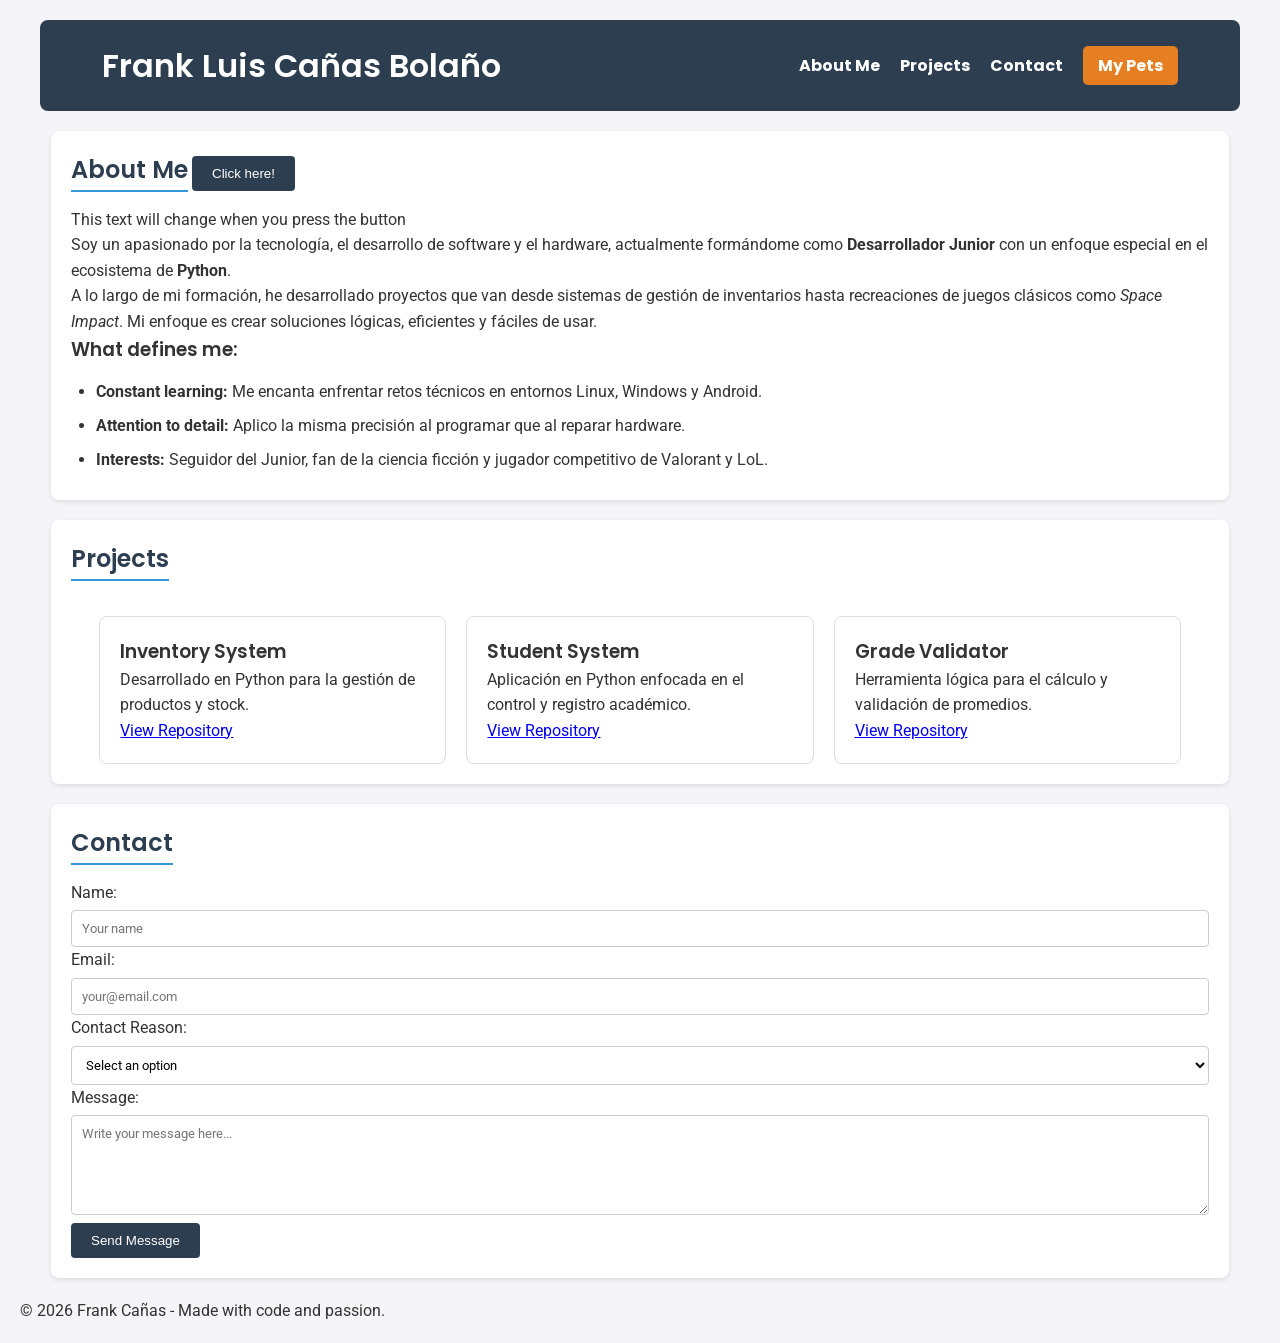
<file: index.html>
<!DOCTYPE html>
<html lang="en">
<head>
    <meta charset="UTF-8">
    <meta name="viewport" content="width=device-width, initial-scale=1.0">
    <title>My Portfolio | Junior Developer</title>
    <!-- <link rel="stylesheet" href="styles.css"> -->
    <link rel="stylesheet" href="style.min.css">
    <link href="https://fonts.googleapis.com/css2?family=Poppins:wght@600&family=Roboto:wght@400;500&display=swap" rel="stylesheet">
</head>
<body>

    <header>
        <h1>Frank Luis Cañas Bolaño</h1>
        <nav>
            <input type="checkbox" id="menu-check">

            <label for="menu-check" class="menu-hamburguesa">

                <span></span>
                <span></span>
                <span></span>
            </label>
            <ul>
                <li><a href="#sobre-mi">About Me</a></li>
                <li><a href="#proyectos">Projects</a></li>
                <li><a href="#contacto">Contact</a></li>
                <li><a href="mascotas.html" class="btn-nav">My Pets</a></li>
            </ul>
        </nav>
    </header>

    <main>
        <section id="sobre-mi">
                <h2>About Me</h2>
                
                <button id="btn-saludo">Click here!</button>
                <p id="parrafo-interactivo">This text will change when you press the button</p>
                <div id="mensaje-oculto" style="display: none; margin-top: 10px;">
                    Welcome to my portfolio! Here you will find my projects and skills as a junior developer.
                </div>

                <div class="content-wrapper">
                    <p>
                        Soy un apasionado por la tecnología, el desarrollo de software y el hardware, actualmente formándome como <strong>Desarrollador Junior</strong> con un enfoque especial en el ecosistema de <strong>Python</strong>.
                    </p>
                    <p>
                        A lo largo de mi formación, he desarrollado proyectos que van desde sistemas de gestión de inventarios hasta recreaciones de juegos clásicos como <em>Space Impact</em>. Mi enfoque es crear soluciones lógicas, eficientes y fáciles de usar.
                    </p>
                    
                    <h3>What defines me:</h3>
                    <ul>
                        <li><strong>Constant learning:</strong> Me encanta enfrentar retos técnicos en entornos Linux, Windows y Android.</li>
                        <li><strong>Attention to detail:</strong> Aplico la misma precisión al programar que al reparar hardware.</li>
                        <li><strong>Interests:</strong> Seguidor del Junior, fan de la ciencia ficción y jugador competitivo de Valorant y LoL.</li>
                    </ul>
                </div>
        </section>

        <section id="proyectos">
            <h2>Projects</h2>
                <div class="proyectos-grid">
        
                    <article class="proyecto-card">
                        <h3>Inventory System</h3>
                        <p>Desarrollado en Python para la gestión de productos y stock.</p>
                        <a href="https://github.com/Frankcanas/Inventario.git" target="_blank">View Repository</a>
                    </article>

                    <article class="proyecto-card">
                        <h3>Student System</h3>
                        <p>Aplicación en Python enfocada en el control y registro académico.</p>
                        <a href="https://github.com/Frankcanas/prueba-desempe-o.git" target="_blank">View Repository</a>
                    </article>

                    <article class="proyecto-card">
                        <h3>Grade Validator</h3>
                        <p>Herramienta lógica para el cálculo y validación de promedios.</p>
                        <a href="https://github.com/Frankcanas/Validador-de-Notas.git" target="_blank">View Repository</a>
                    </article>

                </div>
        </section>

        <section id="contacto">
                <h2>Contact</h2>
                <form action="#">
                    <div class="form-group">
                        <label for="nombre">Name:</label>
                        <input type="text" id="nombre" name="nombre" placeholder="Your name" required>
                    </div>

                    <div class="form-group">
                        <label for="email">Email:</label>
                        <input type="email" id="email" name="email" placeholder="your@email.com" required>
                    </div>

                    <div class="form-group">
                        <label for="motivo">Contact Reason:</label>
                        <select id="motivo" name="motivo" required>
                            <option value="" disabled selected>Select an option</option>
                            <option value="proyecto">Project proposal</option>
                            <option value="empleo">Job offer</option>
                            <option value="saludo">Just wanted to say hi</option>
                        </select>
                    </div>

                    <div class="form-group">
                        <label for="mensaje">Message:</label>
                        <textarea id="mensaje" name="mensaje" rows="5" placeholder="Write your message here..."></textarea>
                    </div>

                    <button type="submit">Send Message</button>
                </form>
        </section>
    </main>

    <footer>
        <p>&copy; 2026 Frank Cañas - Made with code and passion.</p>
    </footer>

    <script src="script.js"></script>
</body>
</html>
</file>
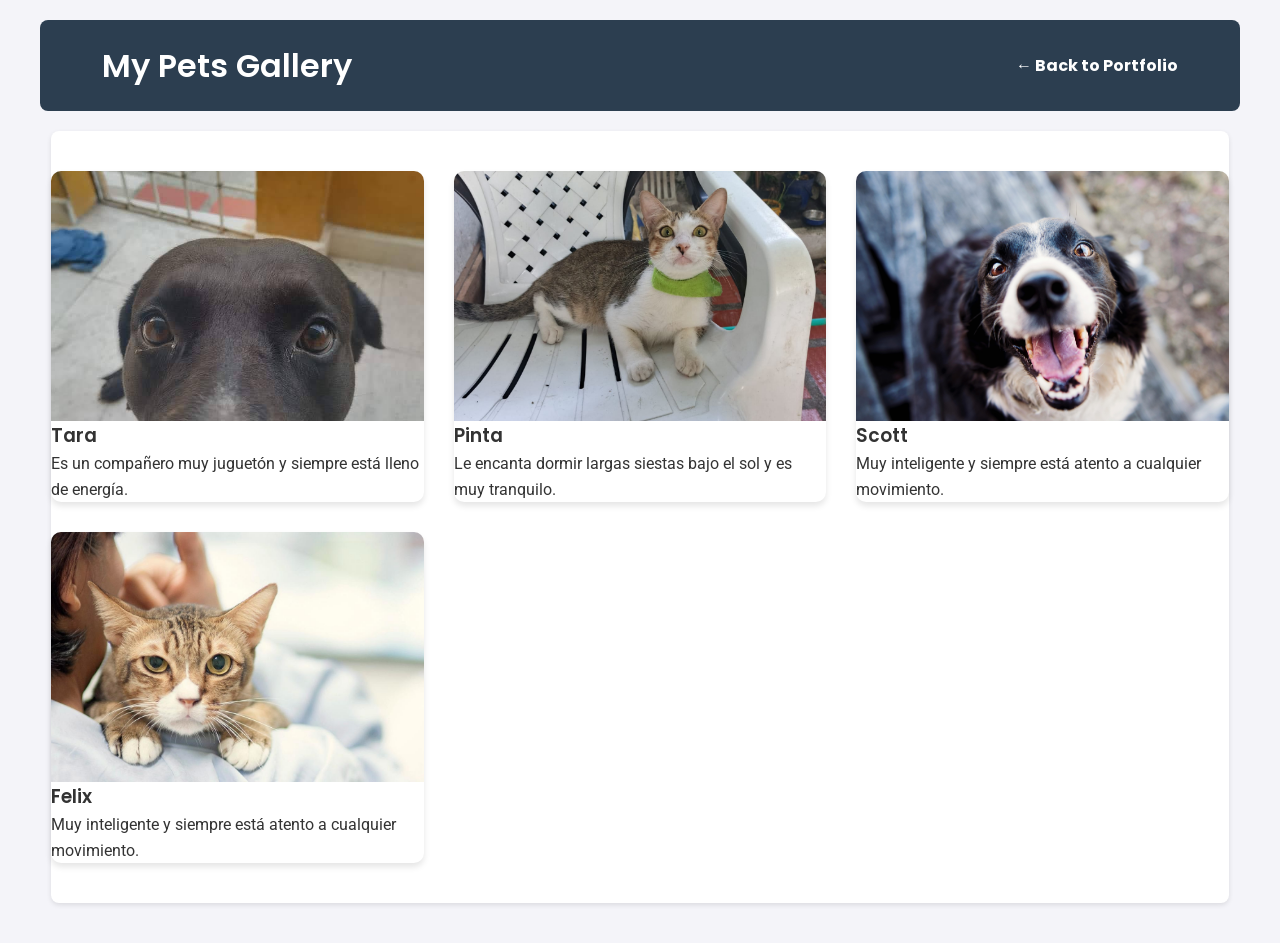
<file: mascotas.html>
<!DOCTYPE html>
<html lang="en">
<head>
    <meta charset="UTF-8">
    <meta name="viewport" content="width=device-width, initial-scale=1.0">
    <title>My Pets</title>
    <!-- <link rel="stylesheet" href="styles.css"> -->
    <link rel="stylesheet" href="style.min.css">
    <link href="https://fonts.googleapis.com/css2?family=Poppins:wght@600&family=Roboto:wght@400;500&display=swap" rel="stylesheet">
</head>
<body>

    <header>
        <h1>My Pets Gallery</h1>
        <nav>
            <a href="index.html">← Back to Portfolio</a>
        </nav>
    </header>

    <main class="galeria">
        <section class="mascotas-flex-grid">
        
            <article class="mascota-card">
                <img src="img/tara.jpeg" alt="Tara">
                <h3>Tara</h3>
                <p>Es un compañero muy juguetón y siempre está lleno de energía.</p>
            </article>

            <article class="mascota-card">
                <img src="img/pinta.jpeg" alt="Pinta">
                <h3>Pinta</h3>
                <p>Le encanta dormir largas siestas bajo el sol y es muy tranquilo.</p>
            </article>

            <article class="mascota-card">
                <img src="img/perrito.jpg" alt="Scott">
                <h3>Scott</h3>
                <p>Muy inteligente y siempre está atento a cualquier movimiento.</p>
            </article>

            <article class="mascota-card">
                <img src="img/gatito.jpg" alt="felix">
                <h3>Felix</h3>
                <p>Muy inteligente y siempre está atento a cualquier movimiento.</p>
            </article>

        </section>
</main>

</body>
</html>
</file>
<file: styles.css>
:root {
    --primario: #2c3e50;
    --secundario: #3498db;
    --acento: #e67e22;
    --fondo: #f4f4f9;
    --blanco: #ffffff;
}

img {
    max-width: 100%;
    height: auto;
}

* {
    margin: 0;
    padding: 0;
    box-sizing: border-box;
}

body {
    font-family: 'Roboto', sans-serif;
    line-height: 1.6;
    font-size: 1rem;
    background-color: var(--fondo);
    color: #333;
    padding: 20px;
}

h1, h2, h3, nav a {
    font-family: 'Poppins', sans-serif; 
    font-weight: 600;
}


header {
    max-width: 1200px;
    margin: 0 auto 20px auto;
    background: #2c3e50;
    color: white;
    padding: 20px 5%;
    border-radius: 8px;
    margin-bottom: 20px;
    display: flex;
    justify-content: space-between;
    align-items: center;
}


header nav ul {
    display: flex; 
    flex-direction: row;
    list-style: none;
    gap: 20px;
    align-items: center;
}

nav a {
    color: #fff;
    text-decoration: none;
    font-weight: bold;
    transition: color 0.3s ease;
}



nav a:hover { color: #3498db; }

#sobre-mi ul {
    margin-top: 15px;
    padding-left: 25px; 
}

#sobre-mi li {
    margin-bottom: 8px; 
}

.btn-nav {
    background-color: #e67e22;
    padding: 8px 15px;
    border-radius: 5px;
}

input, select, textarea {
    width: 100%;
    padding: 10px;
    margin-top: 5px;
    border: 1px solid #ccc;
    border-radius: 4px;
    font-family: inherit; 
}


textarea {
    resize: vertical; 
    min-height: 100px;
}


select {
    cursor: pointer;
    background-color: white;
}




#menu-check, .menu-hamburguesa {
    display: none;
}


.proyectos-grid {
    display: grid;
    grid-template-columns: repeat(auto-fit, minmax(250px, 1fr));
    gap: 20px; 
    margin-top: 20px;
}

.proyecto-card {
    background-color: #fff;
    padding: 20px;
    border: 1px solid #ddd;
    border-radius: 8px;
    transition: transform 0.3s ease;
}

.proyecto-card:hover {
    transform: translateY(-5px);
    border-color: #3498db;
}

.mascotas-flex-grid {
    display: grid;
    grid-template-columns: repeat(auto-fill, minmax(300px, 1fr)); 
    gap: 30px;
    padding: 40px 0;
}

.mascotas-flex-grid, .proyectos-grid, section {
    max-width: 1200px; 
    margin-left: auto;  
    margin-right: auto;
    width: 95%;        
}

.mascota-card {
    display: flex; 
    flex-direction: column; 
    background: white;
    border-radius: 10px;
    overflow: hidden;
    box-shadow: 0 4px 6px rgba(0,0,0,0.1);
}

.mascota-card img {
    width: 100%;
    height: 250px;
    object-fit: cover;
    transition: transform 0.3s ease;
}

.mascota-card img:hover { transform: scale(1.05); }


section {
    background: #fff;
    margin-bottom: 20px;
    padding: 20px;
    border-radius: 8px;
    box-shadow: 0 2px 5px rgba(0,0,0,0.1);
}

h2 {
    color: #2c3e50;
    border-bottom: 2px solid #3498db;
    display: inline-block;
    margin-bottom: 15px;
}

input {
    width: 100%;
    padding: 10px;
    margin-top: 5px;
    border: 1px solid #ccc;
    border-radius: 4px;
}

button {
    background: #2c3e50;
    color: white;
    padding: 10px 20px;
    border: none;
    border-radius: 4px;
    cursor: pointer;
}


button:hover {
    background: #3498db;
}

/* This media query adjusts the design for tablets in the pets project */

@media (max-width: 1024px) {
    .proyectos-grid {
        grid-template-columns: repeat(2, 1fr); 
    }
    .mascotas-flex-grid {
        grid-template-columns: repeat(3, 1fr); 
    }
}

/* This media query adjusts the design for mobile devices, making the menu display in column and projects and pets display in one or two columns respectively to improve readability and usability on small screens. */

@media (max-width: 768px) {
    header {
        flex-direction: column; 
        gap: 15px;
    }

    header nav ul {
        flex-direction: column; 
        gap: 10px;
    }

    .proyectos-grid {
        grid-template-columns: 1fr; 
    }

    .mascotas-flex-grid {
        grid-template-columns: repeat(2, 1fr); 
    }
}
</file>
<file: style.min.css>
:root{--primario:#2c3e50;--secundario:#3498db;--acento:#e67e22;--fondo:#f4f4f9;--blanco:#ffffff}img{max-width:100%;height:auto}*{margin:0;padding:0;box-sizing:border-box}body{font-family:'Roboto',sans-serif;line-height:1.6;font-size:1rem;background-color:var(--fondo);color:#333;padding:20px}h1,h2,h3,nav a{font-family:'Poppins',sans-serif;font-weight:600}header{max-width:1200px;margin:0 auto 20px auto;background:#2c3e50;color:#fff;padding:20px 5%;border-radius:8px;margin-bottom:20px;display:flex;justify-content:space-between;align-items:center}header nav ul{display:flex;flex-direction:row;list-style:none;gap:20px;align-items:center}nav a{color:#fff;text-decoration:none;font-weight:700;transition:color 0.3s ease}nav a:hover{color:#3498db}#sobre-mi ul{margin-top:15px;padding-left:25px}#sobre-mi li{margin-bottom:8px}.btn-nav{background-color:#e67e22;padding:8px 15px;border-radius:5px}input,select,textarea{width:100%;padding:10px;margin-top:5px;border:1px solid #ccc;border-radius:4px;font-family:inherit}textarea{resize:vertical;min-height:100px}select{cursor:pointer;background-color:#fff}#menu-check,.menu-hamburguesa{display:none}.proyectos-grid{display:grid;grid-template-columns:repeat(auto-fit,minmax(250px,1fr));gap:20px;margin-top:20px}.proyecto-card{background-color:#fff;padding:20px;border:1px solid #ddd;border-radius:8px;transition:transform 0.3s ease}.proyecto-card:hover{transform:translateY(-5px);border-color:#3498db}.mascotas-flex-grid{display:grid;grid-template-columns:repeat(auto-fill,minmax(300px,1fr));gap:30px;padding:40px 0}.mascotas-flex-grid,.proyectos-grid,section{max-width:1200px;margin-left:auto;margin-right:auto;width:95%}.mascota-card{display:flex;flex-direction:column;background:#fff;border-radius:10px;overflow:hidden;box-shadow:0 4px 6px rgb(0 0 0 / .1)}.mascota-card img{width:100%;height:250px;object-fit:cover;transition:transform 0.3s ease}.mascota-card img:hover{transform:scale(1.05)}section{background:#fff;margin-bottom:20px;padding:20px;border-radius:8px;box-shadow:0 2px 5px rgb(0 0 0 / .1)}h2{color:#2c3e50;border-bottom:2px solid #3498db;display:inline-block;margin-bottom:15px}input{width:100%;padding:10px;margin-top:5px;border:1px solid #ccc;border-radius:4px}button{background:#2c3e50;color:#fff;padding:10px 20px;border:none;border-radius:4px;cursor:pointer}button:hover{background:#3498db}@media (max-width:1024px){.proyectos-grid{grid-template-columns:repeat(2,1fr)}.mascotas-flex-grid{grid-template-columns:repeat(3,1fr)}}@media (max-width:768px){header{flex-direction:column;gap:15px}header nav ul{flex-direction:column;gap:10px}.proyectos-grid{grid-template-columns:1fr}.mascotas-flex-grid{grid-template-columns:repeat(2,1fr)}}
</file>
